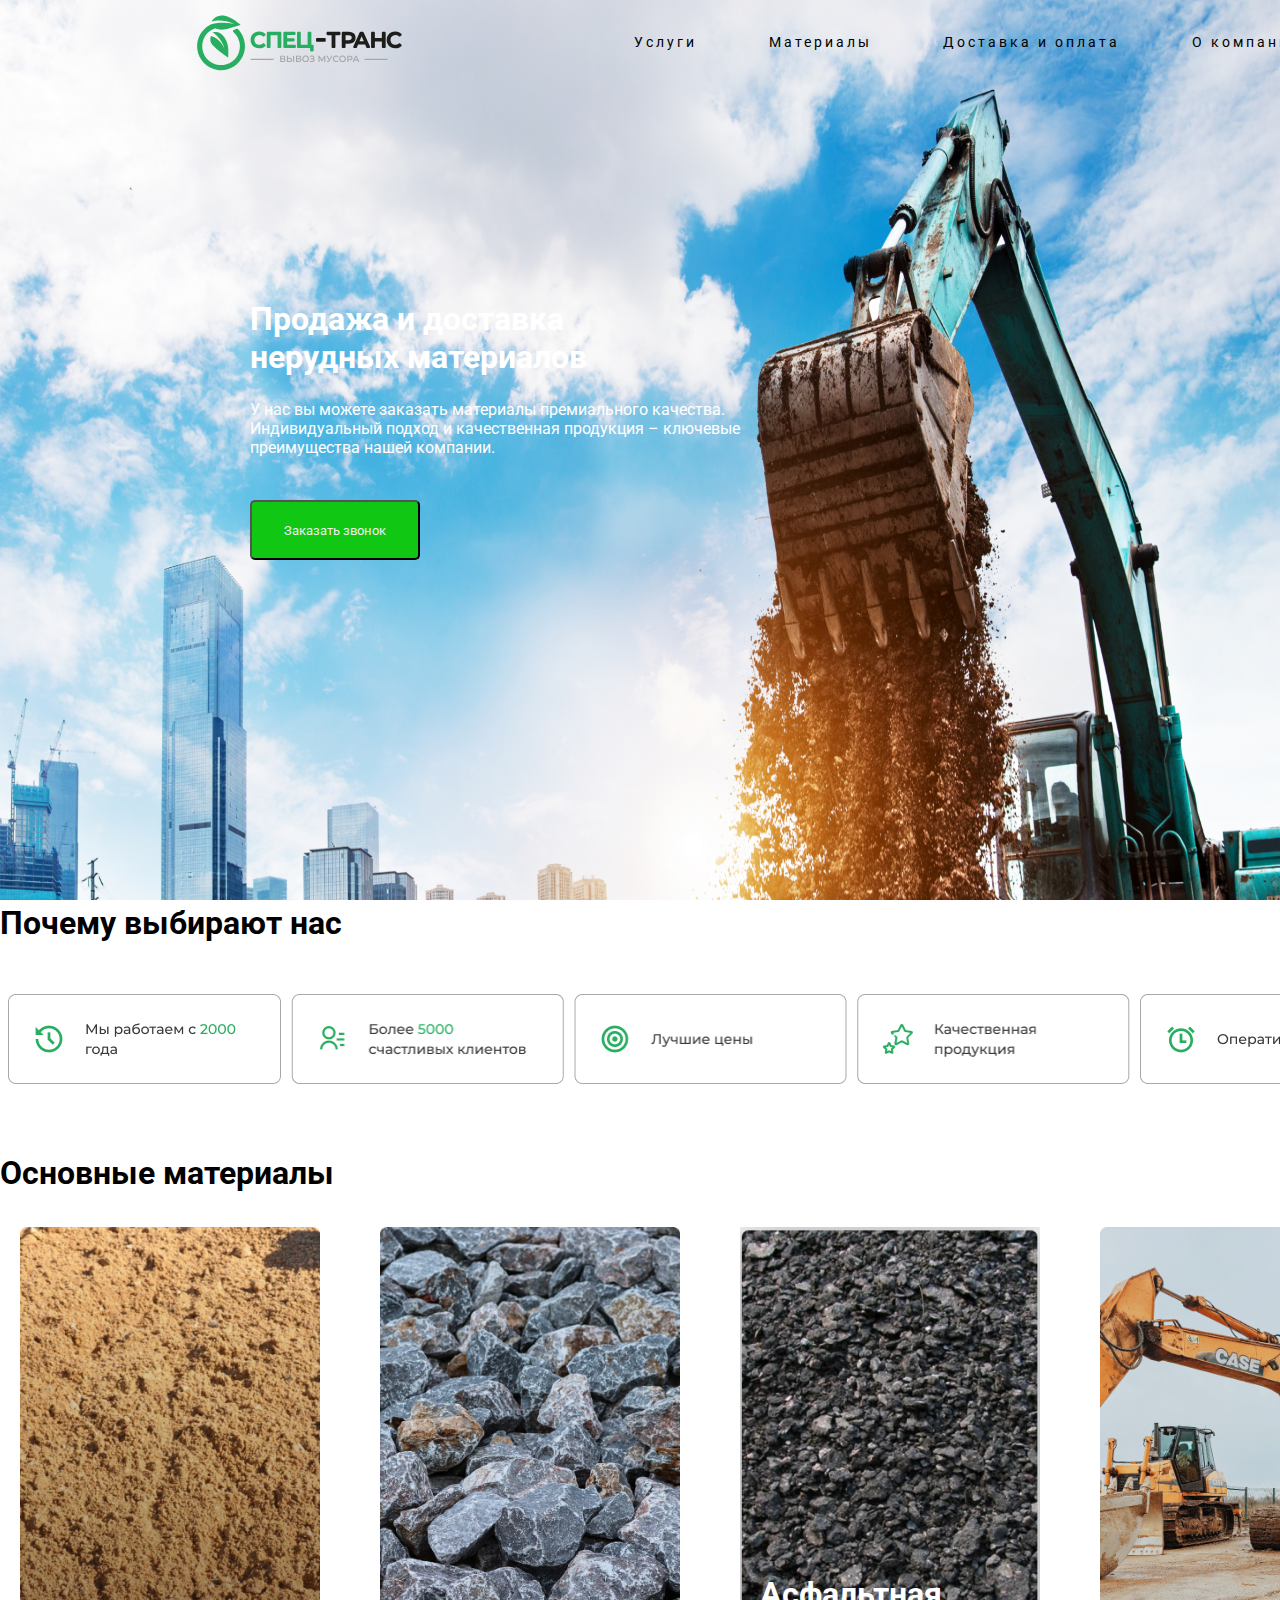
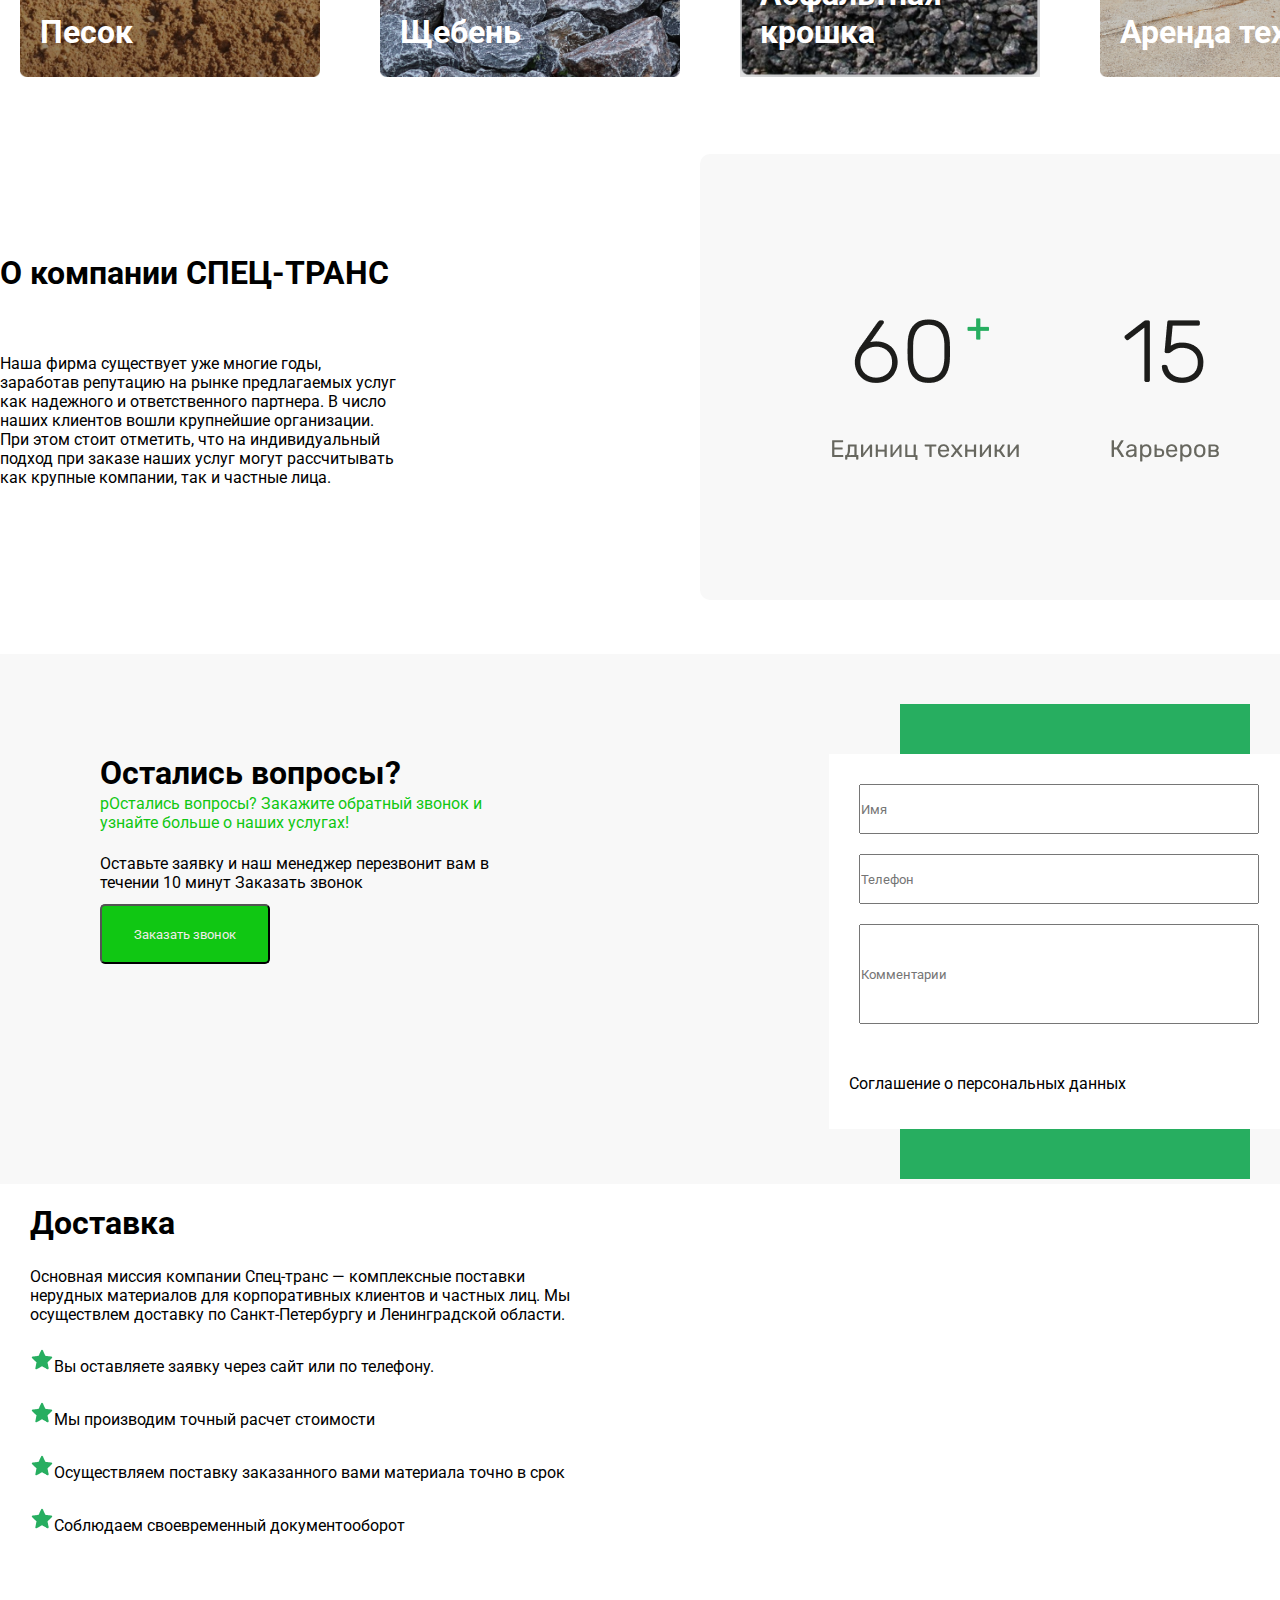
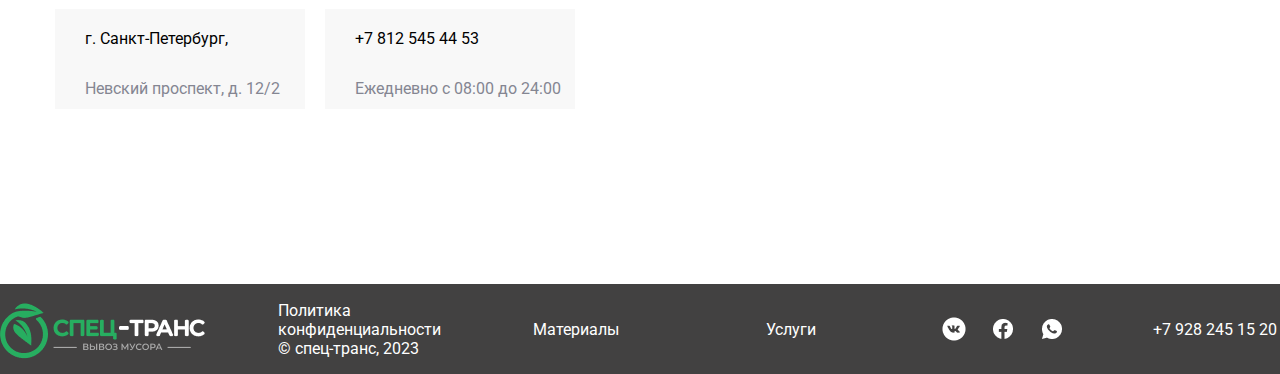
<file: index.html>
<!DOCTYPE html>
<html lang="en">

<head>
    <meta charset="UTF-8">
    <meta name="viewport" content="width=device-width, initial-scale=1.0">
    <link rel="stylesheet" href="./main.css">
    <title>Спец-транс</title>
</head>

<body>
    <nav>
        <!-- <div class="logo">
            <h4>uzbekiston</h4>
        </div> -->
        <img src="./photo/f_41164214e543b92c (1) 1.svg" alt="">
        <ul class="nav-links">
            <li><a href="./img/index.html">Услуги</a></li>
            <li><a href="/img2/index.html">Материалы</a></li>
            <li><a href="#">Доставка и оплата</a></li>
            <li><a href="#">О компании</a></li>
            <li><a href="#">Контакты</a></li>
        </ul>
        <div class="burger">
            <div class="line-1"></div>
            <div class="line-2"></div>
            <div class="line-3"></div>
        </div>
    </nav>
    <script src="./app.js"></script>

    <img class="img12" src="./Rectangle 5 (1).png" alt="">

    <div class="photo">
        <h1>Продажа и доставка нерудных материалов</h1>
        <p>У нас вы можете заказать материалы премиального качества.
            Индивидуальный подход и качественная продукция – ключевые преимущества
            нашей компании.</p>
        <button class="sign">Заказать звонок</button>
        <!-- <div class="logo">
                <img src="./photo/f_41164214e543b92c (1) 1.svg" alt="">
                <a href="./img/index.html">Услуги</a>
                <a href="./img2/index.html">Материалы</a>
                <span>Доставка и оплата</span>
                <span>О компании</span>
                <span>Контакты</span>
            </div> -->

    </div>
    <div class="conteyner">
        <div class="contene">

            <div class="hac">
                <h1>Почему выбирают нас</h1>
                <div class="im">
                    <img src="./img2/Group 416.png" alt="">
                    <img src="./img2/Group 1321314126.png" alt="">
                    <img src="./img2/Group 1321314127.png" alt="">
                    <img src="./img2/Group 1321314128.png" alt="">
                    <img src="./img2/Group 1321314129.png" alt="">
                </div>

            </div>

            

 
            <div class="mat">
                <div class="hhh"><h1>Основные материалы</h1></div>
                <div class="dor">
                    <img src="./img1/Rectangle 10.png" alt="">
                    <h1>Песок</h1>
                </div>
                <div class="dor">
                    <img src="./Rectangle 11.png" alt="">
                    <h1>Щебень</h1>
                </div>
                <div class="dor">
                    <img class="img11" src="./img1/Rectangle 12.png" alt="">
                    <h1>Асфальтная
                        крошка</h1>
                </div>
                <div class="dor">
                    <img src="./img1/Rectangle 13.png" alt="">
                    <h1>Аренда
                        техники</h1>
                </div>
            </div>

            <div class="kom">
                <h1>О компании СПЕЦ-ТРАНС</h1>
                <p>Наша фирма существует уже многие годы, заработав репутацию на рынке предлагаемых услуг как надежного и ответственного партнера. В число наших клиентов вошли крупнейшие организации. При этом стоит отметить, что на индивидуальный подход при заказе наших услуг могут рассчитывать как крупные компании, так и частные лица.</p>
                <div class="wall">
                    <img src="./photo/Frame 96.png" alt="">
                    <img src="./photo/Frame 17.png" alt="">
                </div>
            </div>


            <div class="bop">
                <h1>Остались вопросы?</h1>
                <p class="p">pОстались вопросы?
                    Закажите обратный звонок и узнайте больше о наших услугах!</p>

                <p> Оставьте заявку и наш менеджер перезвонит вам в течении 10 минут
                    Заказать звонок</p>
                    <button class="sign">Заказать звонок</button>

                    <img class="green" src="./photo/Rectangle 130.png" alt="">
                    <div class="inputbox">
                     <input placeholder="Имя" name="Имя" id="neme">
                     <input placeholder="Телефон" type="tel" id="tele">
                     <input placeholder="Комментарии" type="Комментарии" id="koment">
                     <p>Соглашение о персональных данных</p>
                    </div>
            </div>


            <div class="das">
                <div class="css">
                    <h1>Доставка </h1>
                    <p>Основная миссия компании Спец-транс — комплексные поставки нерудных материалов для корпоративных
                        клиентов и частных лиц. Мы осуществлем доставку по Санкт-Петербургу и Ленинградской области.
                    </p>
                    <p><img src="./Frame.png" alt="">Вы оставляете заявку через сайт или по телефону.</p>
                    <p><img src="./Frame.png" alt="">Мы производим точный расчет стоимости</p>
                    <p><img src="./Frame.png" alt="">Осуществляем поставку заказанного вами материала точно в срок</p>
                    <p><img src="./Frame.png" alt="">Соблюдаем своевременный документооборот</p>
                    <div class="sd">
                        <div class="as">
                            <p>г. Санкт-Петербург,</p>
                            <p class="qw">Невский проспект, д. 12/2</p>
                        </div>
                        <div class="as">
                            <p>+7 812 545 44 53</p>
                            <p class="qw">Ежедневно с 08:00 до 24:00</p>
                        </div>
                    </div>
                </div>
                <div class="karta">
                    <iframe
                        src="https://www.google.com/maps/embed?pb=!1m14!1m12!1m3!1d6101.566640276402!2d67.57378648156191!3d37.83428365662068!2m3!1f0!2f0!3f0!3m2!1i1024!2i768!4f13.1!5e0!3m2!1sru!2s!4v1689682658206!5m2!1sru!2s"
                        width="600" height="450" style="border:0;" allowfullscreen="" loading="lazy"
                        referrerpolicy="no-referrer-when-downgrade"></iframe>
                </div> 


            </div>

        </div>

         <div class="nashe">
            <div class="hh">
                <img src="./img/f_41164214e543b92c (1) 1.png" alt="">
               <p class="p1">Политика конфиденциальности © спец-транс, 2023</p>
                <p class="p2">Материалы</p>
                 <p class="p3">Услуги</p>
                <img class="img21" src="./img/Group 426.png" alt="">
                <p class="tel">+7 928 245 15 20</p>
            </div>
        </div>  

    </div>





</body>

</html>
</file>
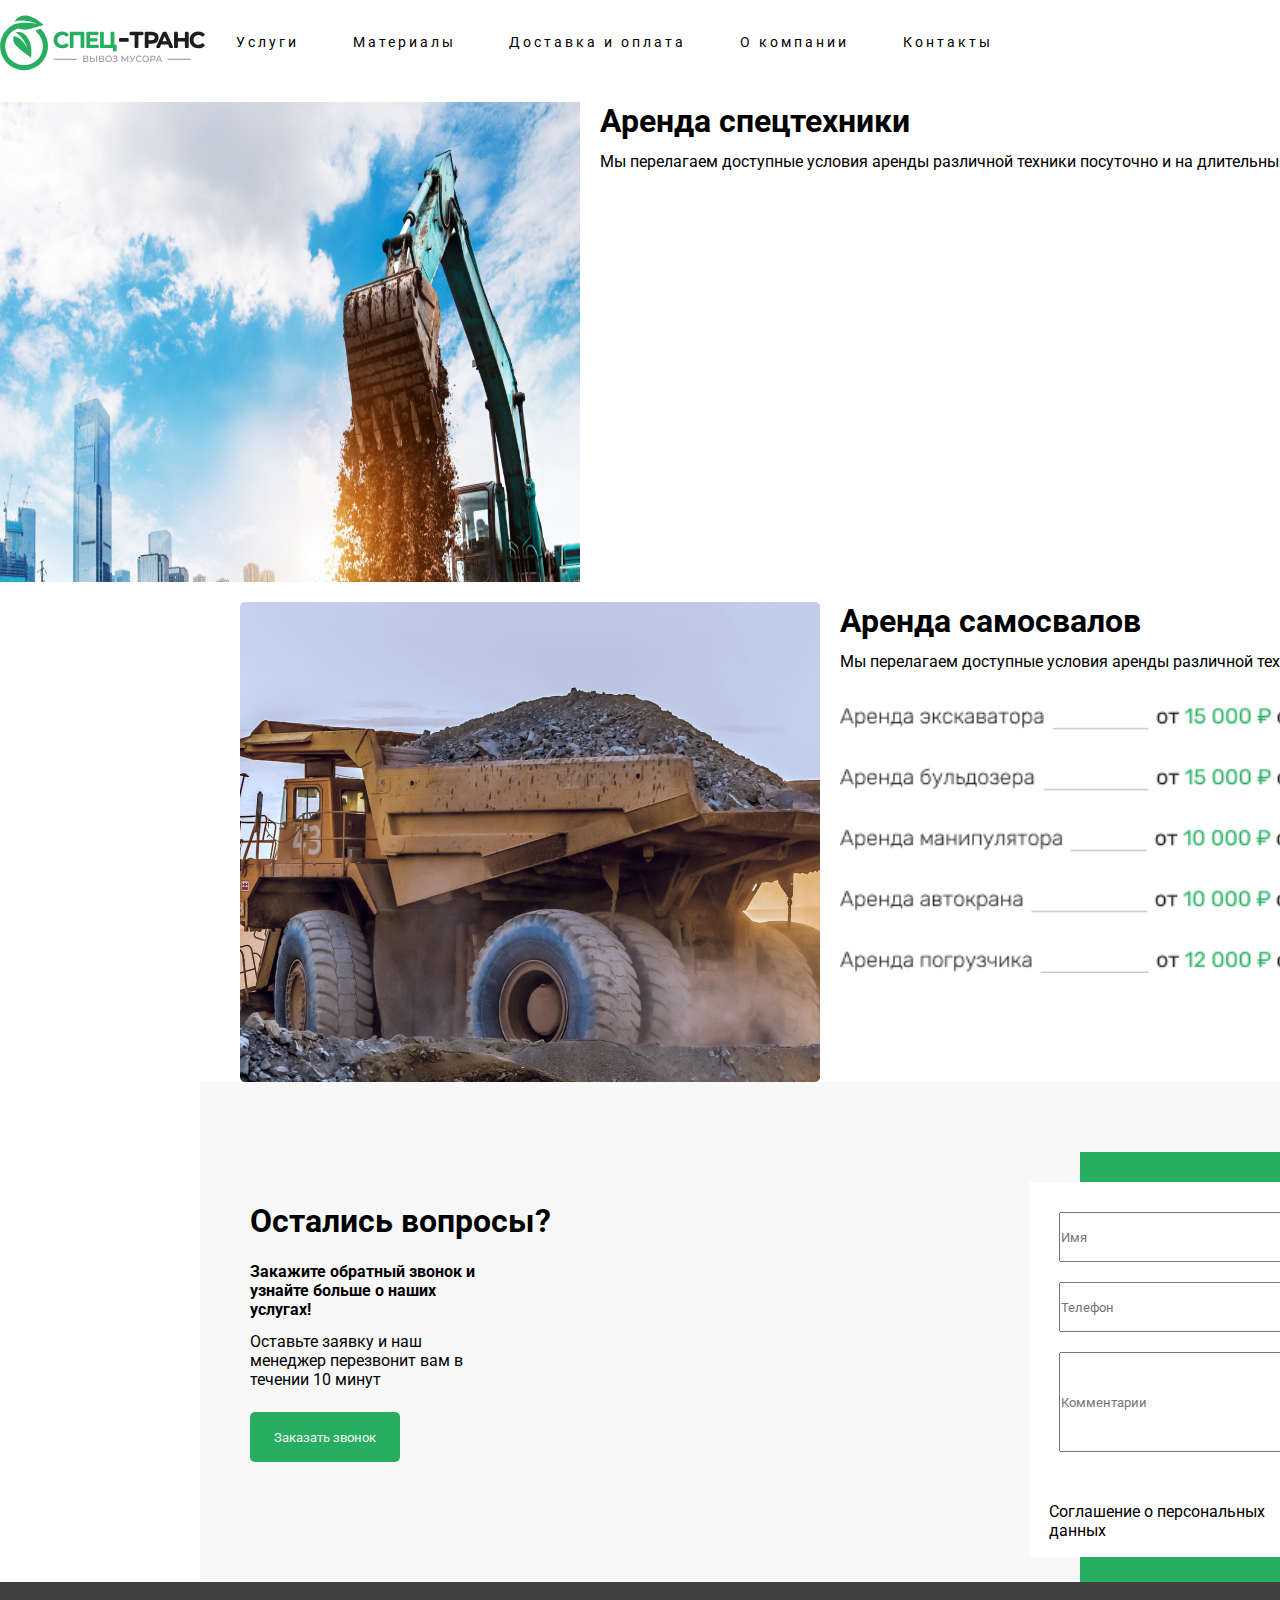
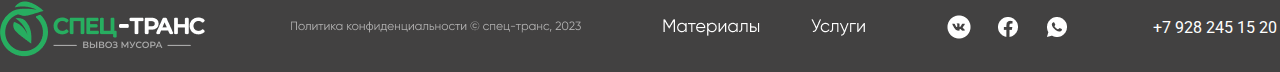
<file: img/index.html>
<!DOCTYPE html>
<html lang="en">

<head>
    <meta charset="UTF-8">
    <meta name="viewport" content="width=device-width, initial-scale=1.0">
    <link rel="stylesheet" href="./main.css">
    <title>Услуги</title>
</head>

<body>


    <header>
        <div class="contayner">
            <nav>
                <img src="../photo/f_41164214e543b92c (1) 1.svg" alt="">
                <ul class="nav-links">
                    <li><a href="./img/index.html">Услуги</a></li>
                    <li><a href="/img2/index.html">Материалы</a></li>
                    <li><a href="#">Доставка и оплата</a></li>
                    <li><a href="#">О компании</a></li>
                    <li><a href="#">Контакты</a></li>
                </ul>
                <div class="burger">
                    <div class="line-1"></div>
                    <div class="line-2"></div>
                    <div class="line-3"></div>
                </div>
            </nav>
            <script src="./app.js"></script>
            <!-- <div class="logo">
                <img src="../photo/f_41164214e543b92c (1) 1.svg" alt="">
                <span>Услуги</span>
                <span> Материалы</span>
                <span>Доставка и оплата</span>
                <span>О компании</span>
                <span>Контакты</span>
            </div> -->


            <div class="pest">
                <img class="img1" src="../Rectangle 5 (1).png" alt="">
                <h1>Аренда спецтехники</h1>
                <p>Мы перелагаем доступные условия аренды различной техники посуточно и на длительный срок. </p>
                <img class="img2" src="../Group 1321314197.png" alt="">
            </div>
        </div>
        </div>
        <div class="pest_one">
            <img class="img6" src="../img3/Rectangle 705.png" alt="">
            <h1>Аренда самосвалов</h1>
            <p>Мы перелагаем доступные условия аренды различной техники посуточно и на длительный срок. </p>
            <img class="img2" src="../Group 1321314197.png" alt="">
        </div>
        <div class="bop">
            <h1>Остались вопросы?</h1>
            <h4>Закажите обратный звонок и узнайте больше о наших услугах!</h4>

            <p>Оставьте заявку и наш менеджер перезвонит вам в течении 10 минут</p>
            <button>Заказать звонок</button>
            <img class="green" src="../photo/Rectangle 130.png" alt="">
            <div class="inputbox">
                <input placeholder="Имя" name="Имя" id="neme">
                <input placeholder="Телефон" type="tel" id="tele">
                <input placeholder="Комментарии" type="Комментарии" id="koment">
                <p class="jek">Соглашение о персональных данных</p>
            </div>
        </div>

        </div>
        <div class="nashe">
            <div class="hh">
                <img src="../img/f_41164214e543b92c (1) 1.png" alt="">
                <img src="../img/Политика конфиденциальности © спец-транс, 2023.png" alt="">
                <img src="../img/Group 1321314148.png" alt="">
                <img src="../img/Group 426.png" alt="">
                <span>+7 928 245 15 20</span>
            </div>
        </div>
        </div>
    </header>

</body>

</html>
</file>
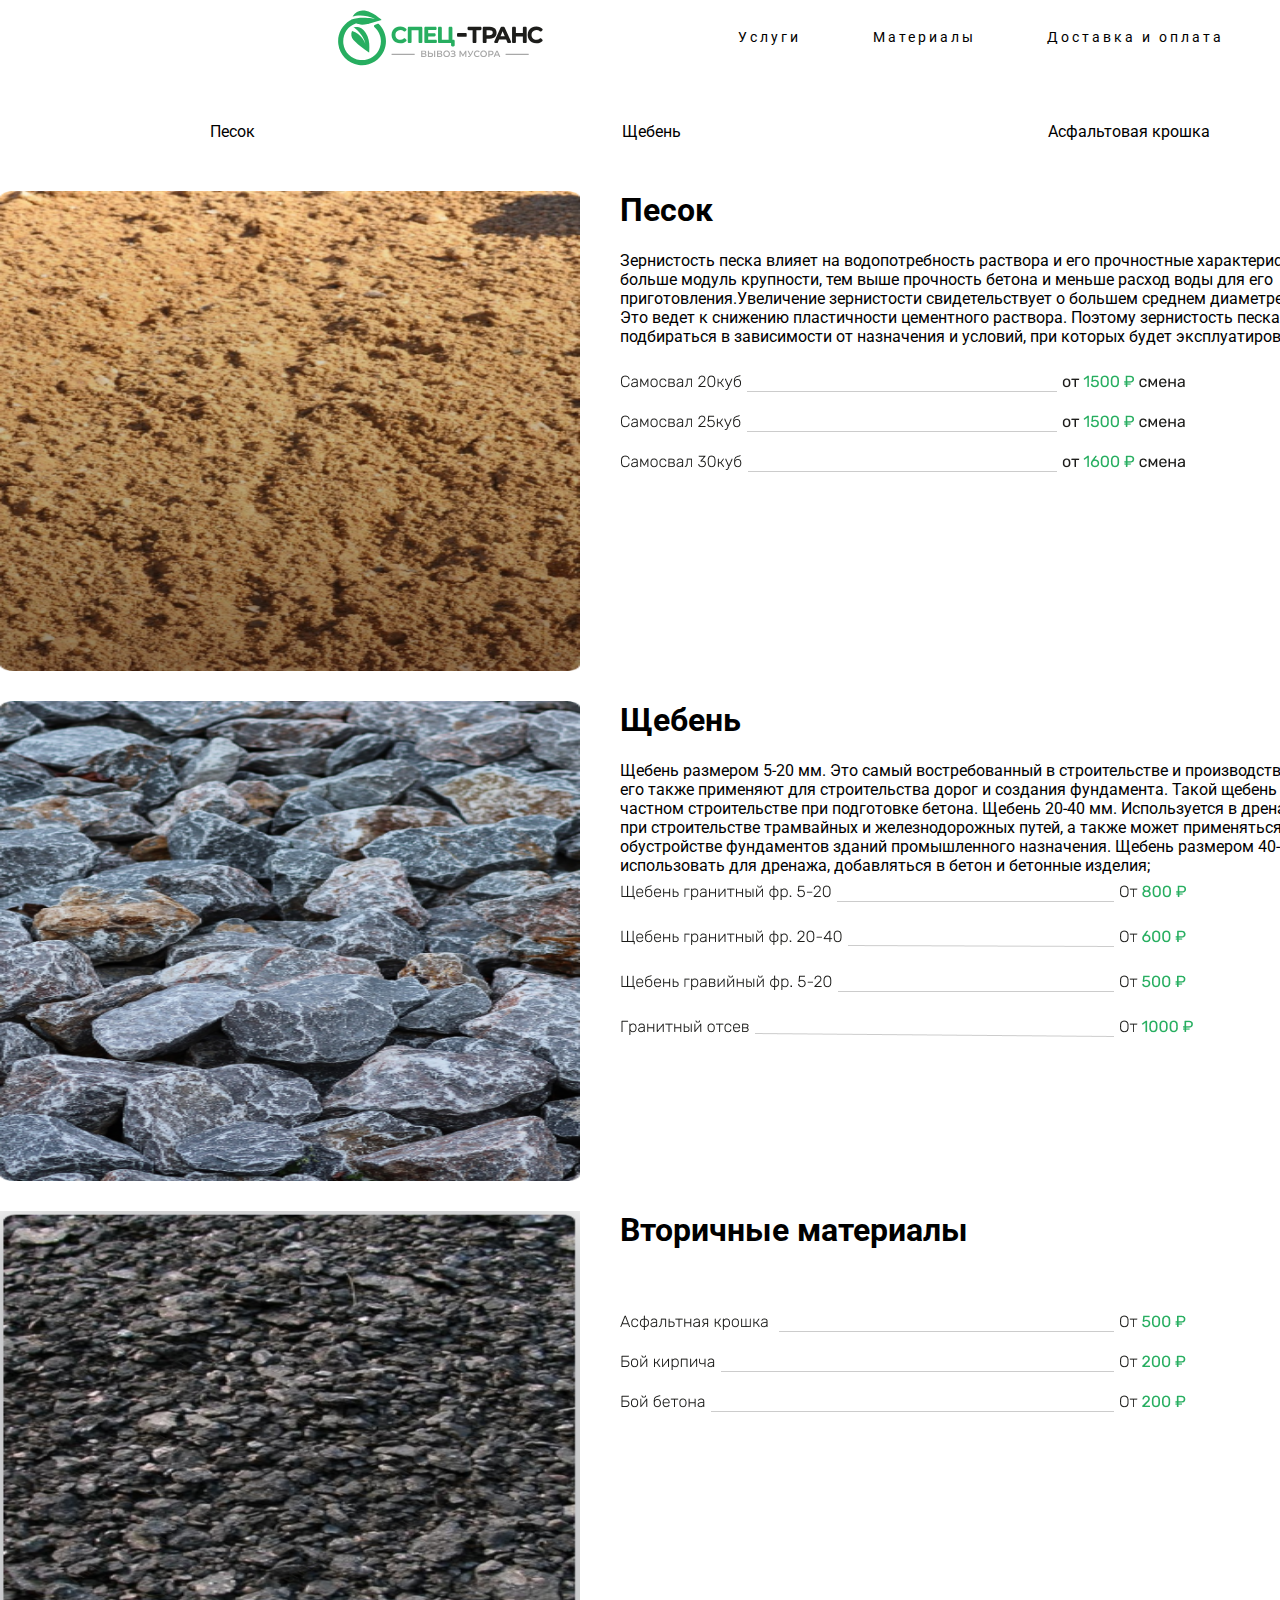
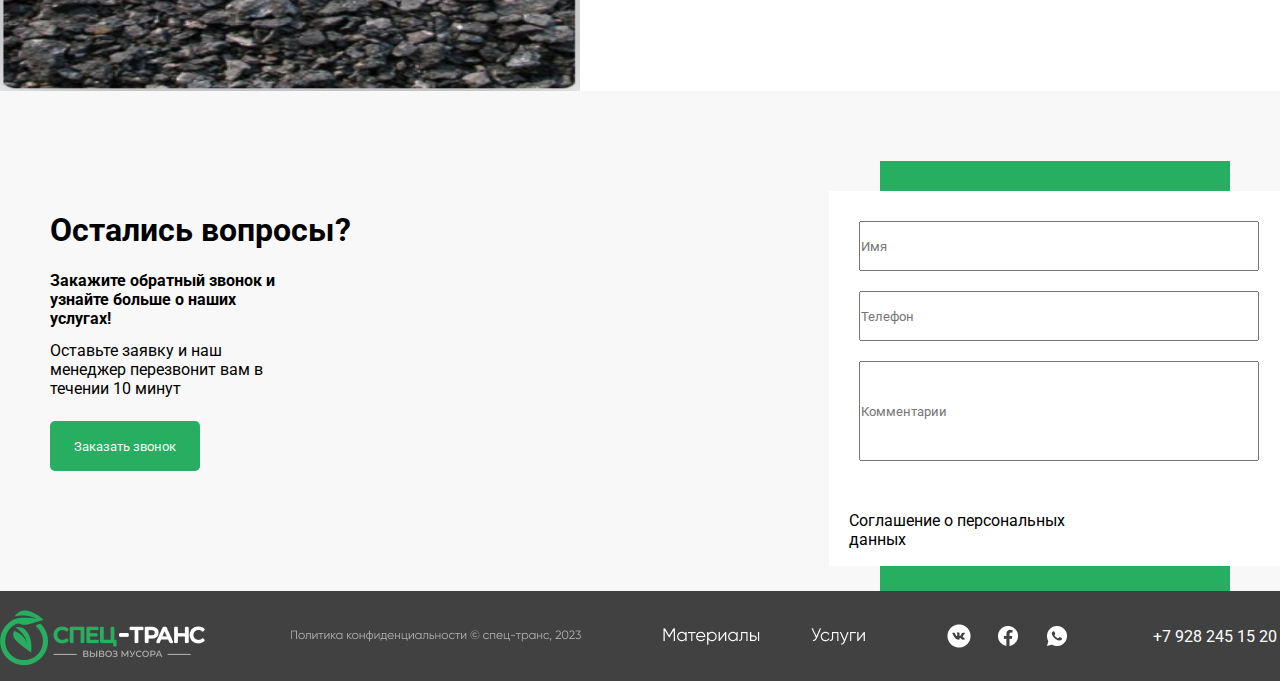
<file: img2/index.html>
<!DOCTYPE html>
<html lang="en">

<head>
    <meta charset="UTF-8">
    <meta name="viewport" content="width=device-width, initial-scale=1.0">
    <link rel="stylesheet" href="./main.css">
    <title>Материалы</title>
</head>

<body>



    <nav>
        <img src="../photo/f_41164214e543b92c (1) 1.svg" alt="">
        <ul class="nav-links">
            <li><a href="./img/index.html">Услуги</a></li>
            <li><a href="/img2/index.html">Материалы</a></li>
            <li><a href="#">Доставка и оплата</a></li>
            <li><a href="#">О компании</a></li>
            <li><a href="#">Контакты</a></li>
        </ul>
        <div class="burger">
            <div class="line-1"></div>
            <div class="line-2"></div>
            <div class="line-3"></div>
        </div>
    </nav>
    <script src="./app.js"></script>
    <!-- <div class="logo">  
                <img src="../photo/f_41164214e543b92c (1) 1.svg" alt="">
                <span>Услуги</span>
                <span> Материалы</span>
                <span>Доставка и оплата</span>
                <span>О компании</span>
                <span>Контакты</span>
            </div> -->
    <header>
        <div class="contayner">
            <div class="menu">
                <div class="rr">
                    <span>Песок</span>
                    <span>Щебень</span>
                    <span>Асфальтовая крошка</span>
                </div>
            </div>
            <div class="tt">
                <div class="pest">
                    <img class="img1" src="../img1/Rectangle 10.png" alt="">
                    <h1>Песок</h1>
                    <p>Зернистость песка влияет на водопотребность раствора и его прочностные характеристики – чем
                        больше
                        модуль крупности, тем выше прочность бетона и меньше расход воды для его
                        приготовления.Увеличение
                        зернистости свидетельствует о большем среднем диаметре частиц песка. Это ведет к снижению
                        пластичности цементного раствора. Поэтому зернистость песка должна подбираться в зависимости от
                        назначения и условий, при которых будет эксплуатироваться бетон.</p>
                     <img class="img2" src="../img3/Frame 71.png" alt=""> 
                </div>
                <div class="pest_one">
                    <img class="img1" src="../Rectangle 11.png" alt="">
                    <h1>Щебень</h1>
                    <p>Щебень размером 5-20 мм. Это самый востребованный в строительстве и производстве ЖБИ материал,
                        его также применяют для строительства дорог и создания фундамента. Такой щебень незаменим и в
                        частном строительстве при подготовке бетона. Щебень 20-40 мм. Используется в дренажных работах,
                        при строительстве трамвайных и железнодорожных путей, а также может применяться при обустройстве
                        фундаментов зданий промышленного назначения. Щебень размером 40-70 мм может использовать для
                        дренажа, добавляться в бетон и бетонные изделия;</p>
                     <img class="img2" src="../img3/Group 1321314194.png" alt="">

                </div>
                <div class="pest_there">
                    <img class="img1" src="../img1/Rectangle 12.png" alt="">
                    <h1>Вторичные материалы</h1>
                    <img class="img3" src="../img3/Frame 73.png" alt="">
                </div>
            </div>
            <div class="bop">
                <h1>Остались вопросы?</h1>
                <h4>Закажите обратный звонок и узнайте больше о наших услугах!</h4>

                <p>Оставьте заявку и наш менеджер перезвонит вам в течении 10 минут</p>
                <button>Заказать звонок</button>
                <img class="green" src="../photo/Rectangle 130.png" alt="">
                <div class="inputbox">
                 <input placeholder="Имя" name="Имя" id="neme">
                 <input placeholder="Телефон" type="tel" id="tele">
                 <input placeholder="Комментарии" type="Комментарии" id="koment">
                 <p class="jek">Соглашение о персональных данных</p>
                </div>
            </div>

        </div>
        <div class="nashe">
            <div class="hh">
                <img class="wed" src="../img/f_41164214e543b92c (1) 1.png" alt="">
                <img src="../img/Политика конфиденциальности © спец-транс, 2023.png" alt="">
                <img src="../img/Group 1321314148.png" alt="">
                <img src="../img/Group 426.png" alt="">
                <span>+7 928 245 15 20</span>
            </div>
        </div>
    </header>

</body>

</html>
</file>
<file: main.css>
@import url('https://fonts.googleapis.com/css2?family=Roboto&display=swap');

*{
    margin: 0;
    padding: 0;
    box-sizing: border-box;
    font-family: 'Roboto', sans-serif;
}

body{
    width: 100%;
    height: 100vh;
}

/* a{
    text-decoration: none;
    color: #000;
}
a:hover{
    color: #27AE60; 
} */
nav{
    position: absolute;
    left: 100px;
    width: 1495px; 
    display: flex;
    justify-content: space-around;
    align-items: center;
    height: auto;
    min-height: 8vh;
     /* background-color: #1d1d2c; */ 
}
nav .nav-links{
    width: 900px;
}

.logo{
    color: #fff;
    letter-spacing: 4px;
    font-size: 20px;
}
.nav-links{
    display: flex;
    justify-content: space-around;
    width: 20%;
}
.nav-links li{
    list-style: none;
}
.nav-links li a{
    color: #000;
    text-decoration: none;
    letter-spacing: 3px;
    font-size: 14px;
}
.burger{
    display: none;
    cursor: pointer;
}

.burger div{
    height: 3px;
    width: 25px;
    background-color: #000; 
    margin: 5px;
}


.toggle .line-1{
    transform: rotate(-45deg) translate(-5px, 6px);
}
.toggle .line-2{
   opacity: 0;
}
.toggle .line-3{
    transform: rotate(45deg) translate(-5px, -6px);
}


.sign{
    color: rgb(243, 236, 236);
    width: 170px;
    height: 60px;
    background: #10c713;
    border-radius: 5px;
    cursor: pointer;
    position: absolute;
    top: 500px;
    left: 250px;
}

.conteyner{
    width: 100%;
    height: auto;
    margin:  auto;
    position: relative;
}
.img12{
    width: 100%;
    height: 100vh;
}

.contene{
    width: 1420px;
    height: auto;
    margin: auto;
}



/* .logo{
    width: 1000px;
    height: 60px;
    position: absolute;
    top: 50px;
    left: 250px;
    display: flex;
    justify-content: space-between;
    align-items: center;
    gap: 50px;
    cursor: pointer;
}
span:hover{
    color: #27AE60;
} */
.photo h1{
    width: 400px;
    color: #fff;
    position: absolute;
    top: 300px;
    left: 250px;
}
.photo p{
    color: #fff;
    width: 500px;
    position: absolute;
    top: 400px;
    left: 250px;
}

.img1{
    width: 500px;
    height: 350px;
    position: absolute;
    top: 250px;
    left: 500px;
}
.img2{
    width: 100%;
    height: 800px;
}

.hac{
    width: 1420px;
    height: 250px;
    position: relative;
}

.hac img{
    width: 273px;
    height: 90px;
}

.im{
    width: 1420px;
    height: 150px; 
    display: flex;
    justify-content: center;
    align-items: center;
    position: absolute;
    top: 60px;
    gap: 10px;
}
.mat .hhh{
    position: absolute;
    top: 0;
    left: 0;
    width: 400px;
}


.mat{
    height: 1420px;
    height: 600px;
    position: relative;
    display: grid;
    grid-template-columns: repeat(4,1fr);
    gap: 60px;
    display: flex;
    justify-content: center;
    align-items: center;
}

.mat img{
    width: 300px;
    height: 450px;
}



.dor {
    position: relative;
}

.dor h1{
    position: absolute;
    left: 20px;
    bottom: 30px;
    color: #fff;
}


.kom{
    width: 1420px;
    height: 500px;
    position: relative;
}
.kom h1{
    position: absolute;
    top: 100px;
}
.kom p{
    position: absolute;
    top: 200px;
    width: 400px;
}

/* .img10{
    width: 600px;
    height: 350px;
    position: absolute;
    left: 20px;
} */

.wall{
  width: 700px;
  height: 446px;
  background: rgba(248, 248, 248, 1); 
  border-radius: 10px;
  display: flex;
  justify-content: center;
  align-items: center;
  position: absolute;
  top: 0;
  left: 700px;
}

.bop{
    width: 1415px;
    height: 530px;
    background:  #F8F8F8;
    position: relative;
}
.bop h1{
    position: absolute;
    top: 100px;
    left: 100px;
}
.bop .p{
    color: #10c713;
    width: 400px;
    position: absolute;
    top: 140px;
    left: 100px;
}
.bop p{
    width: 400px;
    position: absolute;
    top: 200px;
    left: 100px;
}
.bop .sign{
    color: rgb(243, 236, 236);
    width: 170px;
    height: 60px;
    background: #10c713;
    border-radius: 5px;
    cursor: pointer;
    position: absolute;
    top: 250px;
    left: 100px;
}

.inputbox{
    width: 486px;
    height: 375px;
    background-color: #fff;
    padding: 20px;
    position: absolute;
    top: 100px;
    right: 100px;
}
.bop .inputBox{
    position: relative;
}
.bop .inputBox input{
    width: 100%;
    padding: 10px 0;
    font-size: 16px;
    color: #fff;
    margin-bottom: 30px;
    border: none;
    border-bottom: 1px solid #fff;
    outline: none;
    background: transparent;
}
.inputbox p{
    position: absolute;
    top: 320px;
    left: 20px;
}

#neme{
    margin: 10px;
    width: 400px;
    height: 50px;
}
#tele{
    margin: 10px;
    width: 400px;
    height: 50px; 
}
#koment{
    margin: 10px;
    width: 400px;
    height: 100px;
}

.green{
    width: 350px;
    height: 475px;
    position: absolute;
    left: 900px;
    top: 50px;  
}



.nashe{
    width: 100%;
    height: 90px;
    background: #424141;
    display: flex;
    justify-content: space-evenly;
    align-items: center;
}

.hh{
    width: 1420px;
    height: auto;
    display: flex;
    justify-content: space-between;
    align-items: center;
}

.nashe p{
    color: #fff;
    width: 130px;
    height: 40px;
    display: flex;
    justify-content: center;
    align-items: center;
}

.nashe .tel:hover{
    border: 1px solid #fff;
    cursor: pointer;
}
.nashe img{
    cursor: pointer;
}



.das{
    width: 1420px;
    height: 700px;
    position: relative;
}
.css{
    width: 570px;
    height: 600px;
    padding: 20px;
    position: absolute;
    display: grid;
    gap: 20px;
    left: 10px;

}
.css p{
    width: 570px;
}
.sd{
    width: 570px;
    height: 200px;
    display: grid;
    grid-template-columns: repeat(2,1fr);
    gap: 20px;
    display: flex;
    justify-content: center;
    align-items: center;
    position: relative;
}
.as{
    width: 250px;
    height: 100px;
    background-color: rgba(248, 248, 248, 1);
    display: grid;
    grid-template-columns: repeat(1,1fr);
    position: relative;
}
.as p{
    margin-top: 20px;
    margin-left: 30px;
    
}

.as .qw{
    color: rgba(132, 134, 146, 1);
}


.karta iframe{
    width: 600px;
    height: 600px;
    position: absolute;
    left: 800px;
}

/*--------------------------------------------------------------------- File Name: main.css ---------------------------------------------------------------------*/


 @media screen and (max-width:1100px){
    body{
        overflow-x: hidden;
    }
    .conteyner{
        width: 1000px;
        height: auto;
        /* overflow: hidden; */
    }
    nav{
        width: 1000px;
        position: absolute;
        left: 30px;
    }

    .img12{
        width: 1100px;
    }
    .photo .img1{
        position: absolute;
        left: -100px;
        top: 90px;
    }
    .photo h1{
        position: absolute;
        left: 30px;
    }
    .photo p{
        position: absolute;
        left: 30px;
    }
    .sign{
        width: 200px;
        position: absolute;
        top: 500px;
        left: 30px;
    }
    .nashe{
        width: 1000px;
    }
    .im{
        width: 1000px;
        height: auto;
    }
    .im img{
        width: 190px;
        height: auto;
    }

    .mat{
        width: 1000px;
        height: auto;
    }
    .dor{
        width: 190px;
        height: auto;
    }
    .dor img{
        width: 200px;
        height: auto;
    }
    .mat .hhh{
        position: absolute;
        top: -50px;
    }

    .kom{
        width: 1000px;
    }
    .wall{
        width: 500px;
        position: absolute;
        left: 500px;
    }
    .bop{
        width: 1000px;
    }
    .bop h1{
        left: 5px;
    }
    .bop .p{
        position: absolute;
        left: 5px;
    }
    .bop p{
        position: absolute;
        left: 5px;
    }
    .bop .sign{
        position: absolute;
        left: 0;  
    }
    .green{
        display: none;
    }


    .inputbox{
        position: absolute;
        right: 0;
    }

    .das{
        width: 1000px;
        position: relative;
    }

    .das .css{
        width: 500px;
        height: auto;
    }
    .css h1{
        left: 30px;
    }
    .css p{
        width: 500px;
        height: auto;
    }

    .sd{
        width: 500px;
        height: auto;
    }

     .karta{
        width: 200px;
        height: auto;
        position: absolute;
        left: -250px;
    }

    .karta iframe{
        width: 440px;
    }

    .nashe{
        margin-left: -50px;
        width: 1100px;

    }

    .hh{
        width: 1050px;
    }







}





@media screen and (max-width:992px){

    body{
        overflow-x: hidden;
    }
    nav{
        width: 650px;
    }
    nav img{
        width: 100px;
    }

    .nav-links li a{
        color: #000;
        font-size: 10px;
    }
    .img12{
        width: 700px;
        height: auto;
    }
    .photo p{
        position: absolute;
        top: 185px;
        left: 30px;
        width: 300px;
    }
    .photo h1{
        width: 360px;
        position: absolute;
        top: 100px;
        left: 20px;
    }

    .photo button{
        position: absolute;
        top: 300px;
        left: 20px;
        width: 200px;
        height: 60px;
    }

    .hac{
        width: 700px;
    }
    .im{
        width: 600px;
        display: grid;
        grid-template-columns: repeat(2,1fr);
        position: absolute;
        left: 50px;
    }
    .im img{
        width: 300px;   
    }

    .mat{
        width: 600px;
        margin-top: 180px;
        display: grid;
        grid-template-columns: repeat(2,1fr);
        gap: 20px;
    }
    .mat .dor{
        width: 300px;
    }
    .dor img{
         width: 300px;
         margin-left: 20px;
    }
    .hhh{
        position: absolute;
        left: 50px;
    }

    .kom{
        width: 600px;
    }
    .kom h1{
       position: absolute;
       top: 100px;
       left: 60px;
    }
    .kom p{
        margin-left: 60px;
    }
    .wall{
        width: 600px;
        position: absolute;
        top: 340px;
        left: 40px;
    }
    .bop{
        width: 700px;
        height: 700px;
        margin-top: 290px;
    }

    .bop h1{
        position: absolute;
        left: 50px;
    }
    .bop .p{
        position: absolute;
        left: 50px;
    }
    .bop p{
        position: absolute;
        left: 50px;
    }

    .bop .sign{
        position: absolute;left: 50px;
    }

    .inputbox{
        position: absolute;
        top: 330px;
        left: 50px;
    }

    .das{
        width: 700px;
        height: 1000px;
    }

    .karta iframe{
        width: 600px;
        height: 500px;
        position: absolute;
        top: 500px;
        left: 280px;
    }

    .nashe{
        width: 700px;
    }

    .hh{
        width: 650px;
    }
    .hh p{
        font-size: 10px;
    }
    .hh img{
        width: 100px;
    }





}  











@media screen and (max-width:478px){

    body{
        overflow-x: hidden;
    }
    nav{
        width: 500px;
        position: absolute;
        left: 30px;
    }

    nav img{
        width: 200px;
    }
    .nav-links{
        width: 50px;
        height: 402px;
        position: absolute;
        right: -100px;
        top: 15vh;
        background-color: #fff;
        display: flex;
        flex-direction: column;
        align-items: center;
        transform: translateX(100%);
        transition: transform 0.5s ease-in;
        z-index: 10;
    }


    .nav-links li{
        font-size: 0px;
         /* opacity: 0; */ 
    }
    .nav-links li a{
        color: #000;
        font-size: 20px;
    }
    .burger{
        margin-top: 20px;
        margin-right: 150px;
        width: 50px;
        height: 50px;
        display: block;
    }
    /* javaScript styles */
    .nav-active{
    transform: translate(0);
    }






    .conteyner{
        width: 500px;
        transition: 0,5s ease-in;
    }
     .img12{

        width: 400px;;
        height: 500px;
    }


    .photo p{
        position: absolute;
        top: 285px;
        left: 30px;
        width: 300px;
    }
    .photo h1{
        width: 360px;
        position: absolute;
        top: 200px;
        left: 20px;
    }

    .photo button{
        position: absolute;
        top: 400px;
        left: 20px;
        width: 300px;
        height: 80px;
    }
    .sign{
        width: 300px;
        height: 80px;
        font-size: 30px;
    }

    .contene{
        width: 380px;

    }
    .contene .im{
        display: grid;
        grid-template-columns: repeat(1,1fr);
    }

    .hac:nth-child(1){
        margin-top: 0;
    }


     .im:nth-of-type(1){
        margin-top: 0;
    } 
    .im img{
        margin-left: -75px;
        width: 300px;
        height: auto;
    }
    .hac h1{
        margin-left: -40px;
        font-size: 30px;
    }

    .mat .hhh {
        position: absolute;
        left: -30px;
        top: -120px;
        width: 180px;
        font-size: 20px;
    }

    .mat:nth-of-type(2){
        position: absolute;
        top: 600px;
    }
    .mat{
        width: 100%;
        height: 100vh;
    }

    .mat {
        display: grid;
        grid-template-columns: repeat(1,1fr);
    }
    .dor img{
        width: 300px;
        height: auto;
        margin-left: -35px;
    }
    .dor h1{
        margin-left: -35px;
        width: 200px;
        font-size: 40px;
    } 
    /* .mat h1{
        margin-left: 900px;
        font-size: 90px;
    } */



    .kom:nth-of-type(3){
        position: absolute;
        top: 2610px;

    }
    /* .wall:nth-of-type(1){
        margin-top: 500px;
        margin-left: -600px;
    } */
    .kom{
        width: 100%;
        height: auto;
        position: relative;
    }
    .kom h1{
        width: 400px;
        font-size: 25px;
        position: absolute;
        left: -30px;
    }
    .kom p{
        width: 300px;
        position: absolute;
        top: 150px;
        left: -80px;
    }

    .wall{
        position: absolute;
        top: 350px;
        left: -30px;
        width: 300px;
        height: auto;
        display: grid;
        grid-template-columns: repeat(1,1fr);
    }
    .wall img{
        top: 0;
        margin-left: 50px;
        width: 200px;
        height: 200px;
    }



    .bop {
        width: 450px;
        height: auto;
        background: rgba(248, 248, 248, 0.724);
        position: absolute;
        top: 3000px;
    }
    .bop h1{
        position: absolute;
        left: -20px;
    }
    .bop .p{
        width: 300px;
        position: absolute;
        left: -20px;
    }
    .bop p{
        width: 300px;
        position: absolute;
        left: -20px;
    }
    .bop .sign{
        display: none;
        width: 200px;
        height: auto;
        font-size: 25px;
        position: absolute;
        top: 280px;
        left: -20px;
    }


    .inputbox{
        width: 350px;
        position: absolute;
        left: -60px;
    }
    .inputbox #neme{
        width: 300px;
    }
    .inputbox #tele{
        width: 300px;
    }
    .inputbox #koment{
        width: 300px;
    }
    .inputbox p{
        left: 40px;
        width: 300px;
    }



    


    .das{
        width: 450px;
        height: auto;
        position: relative;
    }
    .das .css{
        position: absolute;
        top: 3700px;
    }
    .css h1{
        margin-left: -60px;
        font-size: 50px;
    }
    .css .as{
        width: 300px;
        margin-left: -70px;
    }
    .css .as p{
        width: 350px;
        height: auto;
        margin-left: 20px;
        font-size: 20px;
    }
    .css p{
        width: 300px;
        height: auto;
        margin-left: -70px;
        font-size: 20px;
    }

    .sd{
        width: 450px;
        height: auto;
        display: grid;
        grid-template-columns: repeat(1,1fr);
        margin-left: 20px;
    }

    .das .karta{
        width: 450px;
        height: auto;
        position: relative;
    }

    .karta iframe{
        width: 340px;
        height: 500px;
        position: absolute;
        top: 4520px;
        left: 200px;

    }




    .nashe:nth-of-type(2){
       margin-top: 5050px;
    }

.nashe{
    width: 460px;
    height: 165px;
    position: relative;
}

.hh{
    width: 460px;
    height: 165px;
    position: relative;
}
.hh img{
    width: 150px;
    height: auto;
    position: absolute;
    left: 15px;
    top: 0;
}
.hh .img21{
    width: 150px;
    height: auto;
    position: absolute;
    top: 15px;
    left: 210px;

}
.hh .p1{
    width: 300px;
    height: auto;
    font-size: 10px;
    position: absolute;
    left: 30px;
    bottom: 30px;
}
.hh .p2{
    width: 30px;
    height: auto;
    margin-left: 50px;
}
.hh .p3{
    width: 50px;
    height: auto;
    position: absolute;
    left: 130px;
}
.hh .tel{
    width: 150px;
    height: auto;
    position: absolute;
    left: 190px;
}




}
</file>
<file: img/main.css>
@import url('https://fonts.googleapis.com/css2?family=Roboto&display=swap');
*{
    margin: 0;
    padding: 0;
    box-sizing: border-box;
    font-family: 'Roboto', sans-serif;
}

.contayner{
    width: 1420px;
    height: auto;
    margin:  auto;
    display: grid;
    gap: 20px;
    position: relative;
}

/* .logo{
    width: 900px;
    height: 60px;
    display: flex;
    justify-content: space-between;
    align-items: center;
    gap: 50px;
    cursor: pointer;
}
span:hover{
    color: #27AE60;
} */
.pest{
    width: 1420px;
    height: 480px;
    position: relative;
}

.pest h1{
    position: absolute;
    top: 0;
    left: 600px;
}
.pest p{
    position: absolute;
    top: 50px;
    left: 600px;
}

.pest .img2{
    display: none;
}



/* .box_two{
    width: 550px;
    height: auto;
    position: absolute;
    top: 100px;
    left: 600px;
}

.box_one{
    width: 550px;
    height: auto;
    display: none;
    position: absolute;
    top: 100px;
    left: 600px;
}
.box{
    width: 550px;
    height: 50px;
    position: relative;
    display: flex;
    justify-content: center;
    align-items: center;

}
.box .kol{
    position: absolute;
    top: 10px;
    left: 0px;
}
.box img{
    width: 200px;
}

.p{
    color: green;
    position: absolute;
    top: 10px;
    left: 350px;
}
.box .p1{
    text-align: center;
    position: absolute;
    top: 10px;
    left: 420px;
}  */



.pest_one h1{
    position: absolute;
    top: 0;
    left: 600px;
}
.pest_one p{
    position: absolute;
    top: 50px;
    left: 600px;
}

.pest_one .img2{
    width: 500px;
    height: auto;
    position: absolute;
    top: 100px;
    left: 600px;
}





.pest_one{
    width: 1420px;
    height: 480px;
    margin-left: 240px;
    margin-top: 20px;
    position: relative;  
}


.img1{
    width: 580px;
    height: 480px;
}




/* .img2{
    position: absolute;
    top: 120px;
    left: 620px;
} */

.bop{
    width: 1415px;
    height: 500px;
    background:  #F8F8F8;
    margin-left: 200px;
    position: relative;
}

.bop h1{
    position: absolute;
    top: 120px;
    left: 50px;

}
.bop p{
    width: 250px;
    position: absolute;
    top: 250px;
    left: 50px;

}
h4{
    width: 250px;
    position: absolute;
    top: 180px;
    left: 50px;

}

button{
    width: 150px;
    height: 50px;
    background: rgba(39, 174, 96, 1);
    border-radius: 5px;
    border: none;
    color: #F8F8F8;
    position: absolute;
    top: 330px;
    left: 50px;
}

.inputbox{
    width: 486px;
    height: 375px;
    background-color: #fff;
    padding: 20px;
    position: absolute;
    top: 100px;
    right: 100px;
}
.bop .inputBox{
    position: relative;
}
.bop .inputBox input{
    width: 100%;
    padding: 10px 0;
    font-size: 16px;
    color: #fff;
     margin-bottom: 30px;
    border: none;
    border-bottom: 1px solid #fff;
    outline: none;
    background: transparent;
}
.inputbox p{
    position: absolute;
    top: 320px;
    left: 20px;
}

#neme{
    margin: 10px;
    width: 400px;
    height: 50px;
}
#tele{
    margin: 10px;
    width: 400px;
    height: 50px; 
}
#koment{
    margin: 10px;
    width: 400px;
    height: 100px;
}

.green{
    width: 350px;
    height: 430px;
    position: absolute;
    left: 880px;
    top: 70px;  
}

.nashe{
    width: 100%;
    height: 90px;
    background: #424141;
    display: flex;
    justify-content: space-evenly;
    align-items: center;
}
.hh{
    width: 1420px;
    height: auto;
    display: flex;
    justify-content: space-between;
    align-items: center;
}
.nashe span{
    color: #fff;
    width: 130px;
    height: 40px;
    display: flex;
    justify-content: center;
    align-items: center;
}

.nashe span:hover{
    border: 1px solid #fff;
    cursor: pointer;
}
.nashe img{
    cursor: pointer; 
}


nav{

    width: 1020px; 
    display: flex;
    justify-content: space-around;
    align-items: center;
    height: auto;
    min-height: 8vh;
     /* background-color: #1d1d2c; */ 
}
nav .nav-links{
    width: 1000px;
}

.logo{
    color: #000;
    letter-spacing: 4px;
    font-size: 20px;
}
.nav-links{
    display: flex;
    justify-content: space-around;
    width: 20%;
}
.nav-links li{
    list-style: none;
}
.nav-links li a{
    color: #000;
    text-decoration: none;
    letter-spacing: 3px;
    font-size: 14px;
}
.burger{
    display: none;
    cursor: pointer;
}

.burger div{
    height: 3px;
    width: 25px;
    background-color: #000; 
    margin: 5px;
}


.toggle .line-1{
    transform: rotate(-45deg) translate(-5px, 6px);
}
.toggle .line-2{
   opacity: 0;
}
.toggle .line-3{
    transform: rotate(45deg) translate(-5px, -6px);
}
@media screen  and (max-width:1100px){

    body{
        overflow-x: hidden;
    }


    nav{
        width: 1000px;
        margin-left: 70px;
    }

    .pest .img1{
        width: 400px;
        height: 400px;
    }
    .pest h1{
        position: absolute;
        left: 430px;
    }
    .pest p{
        width: 500px;
        position: absolute;
        left: 430px;
    }
    .box_two{
        width: 550px;
        position: absolute;
        left: 430px;
    }
    .box .p1{
        position: absolute;
        left: 180px;
    }
    .pest{
        margin-left: 70px;
    }
    .pest_one{
        margin-left: 70px;
    }

    .pest_one .img6{
        width: 400px;
        height: 400px;

    }

    .pest_one h1{
        position: absolute;
        left: 430px;
    }
    .pest_one p{
        width: 500px;
        position: absolute;
        left: 430px;
    }

    .pest_one .img2{
        width: 700px;
        height: auto; 
        position: absolute;
        left: 430px;  
    }
    .bop{
        margin-left: 0;
    }

    .inputbox{
        position: absolute;
        left: 500px;
    }

    .green{
        position: absolute;
        left: 550px;
    }






    .nav-links li a{
        font-size: 20px;
    }
}
@media screen and (max-width:992px){
    nav{
        width: 650px;
        margin-left: 10px;
    }
    nav img{
        width: 140px;
    }
    .nav-links li a{
        font-size: 10px;
    }

    .pest{
        width: 900px;
    }

    .pest .img1{
        width: 300px;
        height: 400px;
        margin-left: -40px;
    }
    .pest h1{
        position: absolute;
        left: 280px;
        font-size: 20px;
    }
    .pest p{
        width: 337px;
        position: absolute;
        left: 280px;
        font-size: 20px;
    }

    .box_two{
        width: 400px;
        position: absolute;
        top: 150px;
        left: 280px;
    }
    .box .kol{
        font-size: 10px;
    }
    .box img{
        width: 100px;
    }
    .box .p{
        font-size: 10px;
        position: absolute;
        left: 200px;
    }
    .box .p1{
        font-size: 10px;
        position: absolute;
        left: 90px;
    }




    .pest_one{
        width: 900px;
    }

    .pest_one .img6{
        width: 300px;
        height: 400px;
        margin-left: -40px;
    }
    .pest_one h1{
        position: absolute;
        left: 280px;
        font-size: 20px;
    }
    .pest_one p{
        width: 337px;
        position: absolute;
        left: 280px;
        font-size: 20px;
    }
    .pest_one .img2{
        width: 470px;
        position: absolute;
        top: 150px;
        left: 280px;
    }

    .bop{
        width: 900px;
    }
    .bop h1{
        font-size: 20px;
        position: absolute;
        left: 5px;
    }

    .bop h4{
        font-size: 15px;
        position: absolute;
        left: 5px;
    }
    .bop p{
        width: 200px;
        font-size: 15px;
        position: absolute;
        left: 5px;
    }
    .bop button{
        font-size: 15px;
        position: absolute;
        left: 5px;
    }

    .inputbox{
        width: 400px;
        position: absolute;
        left: 280px;
    }

    #neme{
        width: 350px;
    }
    #tele{
        width: 350px;
    }
    #koment{
        width: 350px;
    }
    .inputbox .jek{
        width: 300px;
    }

    .green{
        width: 250px;
        position: absolute;
        left: 360px;
    }

    .nashe .hh{
        width: 600px;
        position: absolute;
        left: 20px;
    
    }
    .hh img{
        width: 100px;


    }

}

 @media screen  and (max-width:478px) {

    body{
        overflow-x: hidden;
    }

    nav{
        margin-left: -500px;
        z-index: 3;
    }

    nav img{
        width: 170px;
        height: 100px;
        position: absolute;
        left: 0;
    }
    .nav-links{
        position: absolute;
        right: -200px;
        width: 50px;
        height: 602px;

        top: 15vh;
        background-color: #fff;
        display: flex;
        flex-direction: column;
        align-items: center;
        transform: translateX(100%);
        transition: transform 0.5s ease-in;
        z-index: 10;
    }


    .nav-links li{
        font-size: 0px;
        /* opacity: 0; */
    }
    .nav-links li a{
        color: #000;
        font-size: 30px;
    }
    .burger{
        position: absolute;
        top: 20px;
        right: 150px;
        width: 50px;height: 50px;
        display: block;
    }
    /* javaScript styles */
    .nav-active{
    transform: translate(0);
    }



    .contayner{
        width: 500px;
        padding: 0 ;
        transition: 0,5s ease-in;
    }

    .pest{
        width: 400px;
        height: auto;
        position: relative;
    }
    .pest h1{
        position: absolute;
        top: 230px;
        left: -60px;
        font-size: 20px;
    }
    .pest .img1{
        width: 400px;
        height: auto;
        position: absolute;
        top: 0;
        left: -60px;
    }
    .pest p{
        display: none;
    }

    .pest .img2{
        display: block;
        position: absolute;
        top: 300px;
        left: -50px;
    }








    .pest_one{
        width: 600px;
        height: auto;
        position: absolute;
        top: 400px;
    }
    .pest_one h1{
        position: absolute;
        top: 600px;
        left: -60px;
        font-size: 20px;
    }

    .pest_one .img6{
        width: 400px;
        height: auto;
        position: absolute;
        top: 250px;
        left: -60px;
    }
    .pest_one p{
        display: none;
    }
    .pest_one .img2{
        width: 340px;
        height: auto;
        position: absolute;
        left: -60px;
        top: 650px;
    }

    .box_two {
        width: 340px;
        height: auto;
        border: 2px solid red;
        position: absolute;
        top: 650px;
        left: -60px;
    }
    .box .p1{
        position: absolute;
        left: 100px;
    }


     .bop :nth-of-type(1){
        margin-top: 200px;
    } 

    .bop{
        width: 680px;
        height: auto;
        position: relative;
    }


    .bop h1{
        position: absolute;
        top: 1020px;
        left: 10px;
        font-size: 30px;
    }
    .bop h4{
        color: rgba(39, 174, 96, 1);
        width: 300px;
        position: absolute;
        top: 1060px;
        left: 10px;
        font-size: 20px;
    }
    .bop p{
        position: absolute;
        top: 1149px;
        left: 10px;
        font-size: 30px;
    }
    .bop button{
        width: 300px;
        height: 100px;
        position: absolute;
        top: 1370px;
        left: 10px;
    }
    .inputbox{
        width: 350px;
        position: absolute;
        left: 10px;
        top: 1550px;
    }
    .inputbox #neme{
        width: 300px;
    }
    .inputbox #tele{
        width: 300px;
    }
    .inputbox #koment{
        width: 300px;
    }
    .inputbox .jek{
        width: 300px;
        font-size: 15px;
        position: absolute;
        top: 100px;
    }

    .green{
        display: none;
    }


    .nashe{
        width: 450px;
        height: 200px;
        position: relative;
    }
    .nashe {
        position: absolute;
        top: 2200px;
        left: -35px;
    }
    .nashe .hh{
        width: 400px;
        margin-left: 30px;
        padding: 10px;
        display: grid;
        grid-template-columns: repeat(2,1fr);
        gap: 10px;

    }
    .hh img{
       width: 100px;

    }
    .hh span{
        position: absolute;
        top: 100px;
        left: 100px;

    }
}
</file>
<file: img2/main.css>
@import url('https://fonts.googleapis.com/css2?family=Roboto&display=swap');
*{
    margin: 0;
    padding: 0;
    box-sizing: border-box;
    font-family: 'Roboto', sans-serif;
}
.contayner{
    width: 1420px;
    height: auto;
    margin:  auto;
    position: relative;
}

/* .logo{
    width: 900px;
    height: 60px;
    display: flex;
    justify-content: space-between;
    align-items: center;
    gap: 50px;
    cursor: pointer;
}
span:hover{
    color: #27AE60;
} */

.menu{
    width: 1420px;
    height: 119px;
    display: flex;
    justify-content: center;
    align-items: center;
}
.rr{
    width: 1000px;
    height: 50px;
    display: flex;
    justify-content: space-between;
    align-items: center;
}
.rr span{
    cursor: pointer;
}
.pest{
    width: 1420px;
    height: 480px;
    position: relative;
}

.img1{
    width: 580px;
    height: 480px;
}

h1{
    position: absolute;
    top: 0;
    left: 620px;
}
p{
    width: 798px;
    height: auto;
    position: absolute;
    top: 60px;
    left: 620px;
}
 .img2{
    position: absolute;
    top: 180px;
    left: 620px;

}
.img3{
    position: absolute;
    top: 100px;
    left: 620px;
}






.pest_one{
    width: 1420px;
    height: 480px;
    position: relative;
}
.pest_one h1{
    position: absolute;
    top: 0;
    left: 620px;
}
.pest_there{
    width: 1420px;
    height: 480px;
    position: relative;
}
.tt{
    width: 1420px;
    height: auto;
    display: grid;
    gap: 30px;
}
.bop{
    width: 1415px;
    height: 500px;
    background:  #F8F8F8;
    position: relative;
}

.bop h1{
    position: absolute;
    top: 120px;
    left: 50px;

}
.bop p{
    width: 250px;
    position: absolute;
    top: 250px;
    left: 50px;

}
h4{
    width: 250px;
    position: absolute;
    top: 180px;
    left: 50px;

}

button{
    width: 150px;
    height: 50px;
    background: rgba(39, 174, 96, 1);
    border-radius: 5px;
    border: none;
    color: #F8F8F8;
    position: absolute;
    top: 330px;
    left: 50px;
}
.inputbox{
    width: 486px;
    height: 375px;
    background-color: #fff;
    padding: 20px;
    position: absolute;
    top: 100px;
    right: 100px;
}
.bop .inputBox{
    position: relative;
}
.bop .inputBox input{
    width: 100%;
    padding: 10px 0;
    font-size: 16px;
    color: #fff;
     margin-bottom: 30px;
    border: none;
    border-bottom: 1px solid #fff;
    outline: none;
    background: transparent;
}
.inputbox p{
    position: absolute;
    top: 320px;
    left: 20px;
}

#neme{
    margin: 10px;
    width: 400px;
    height: 50px;
}
#tele{
    margin: 10px;
    width: 400px;
    height: 50px; 
}
#koment{
    margin: 10px;
    width: 400px;
    height: 100px;
}

.green{
    width: 350px;
    height: 430px;
    position: absolute;
    left: 880px;
    top: 70px;  
}

.nashe{
    width: 100%;
    height: 90px;
    background: #424141;
    display: flex;
    justify-content: space-evenly;
    align-items: center;
}
.hh{
    width: 1420px;
    height: auto;
    display: flex;
    justify-content: space-between;
    align-items: center;
}
.nashe span{
    color: #fff;
    width: 130px;
    height: 40px;
    display: flex;
    justify-content: center;
    align-items: center;
}

.nashe span:hover{
    border: 1px solid #fff;
    cursor: pointer;
}
.nashe img{
    cursor: pointer; 
}




nav{
    margin-left: 260px;
    width: 1420px; 
    display: flex;
    justify-content: space-around;
    align-items: center;
    height: 40px;
    min-height: 8vh;
     /* background-color: #1d1d2c; */ 
}
nav .nav-links{
    width: 900px;
}

.logo{
    color: #fff;
    letter-spacing: 4px;
    font-size: 20px;
}
.nav-links{
    display: flex;
    justify-content: space-around;
    width: 20%;
}
.nav-links li{
    list-style: none;
}
.nav-links li a{
    color: #000;
    text-decoration: none;
    letter-spacing: 3px;
    font-size: 14px;
}
.burger{
    display: none;
    cursor: pointer;
}

.burger div{
    height: 3px;
    width: 25px;
    background-color: #000; 
    margin: 5px;
}


.toggle .line-1{
    transform: rotate(-45deg) translate(-5px, 6px);
}
.toggle .line-2{
   opacity: 0;
}
.toggle .line-3{
    transform: rotate(45deg) translate(-5px, -6px);
}

 @media screen  and (max-width:1100px){
    body{
        overflow-x: hidden;
    }
    nav{
        width: 1000px;
        position: absolute;
        top: 0;
        left: -170px;
    }


    .contayner{
        width: 1050px;
    }
    .menu{
        width: 800px;
        margin-left: 100px;
        margin-top: 50px;
    }

    .tt{
        width: 1100px;
    }

    .pest p{
        position: absolute;
        top: 30px;
        width: 450px;
    }
    .pest .img2{
        width: 550px;
        position: absolute;
        top: 220px;
    }

    .pest_one p{
        position: absolute;
        top: 40px;
        width: 450px;
    }
    .pest_one .img2{
        width: 450px;
        position: absolute;
        top: 250px;
    }

    .pest_there h1{
        position: absolute;
        top: 0;
        width: 450px;
    }
    .pest_there .img3{
        width: 430px;
        position: absolute;
        top: 50px;
    }
    .inputbox{
        position: absolute;
        left: 500px;
    }
    .green{
        position: absolute;
        left: 550px;
    }
    .nashe{
        width: 1100px;
    }
    .nashe img{
        width: 150px;

    }

    .hh span{
        margin-right: 20px;
    }






} 
@media screen and (max-width:992px){
    nav{
        width: 650px;
        position: absolute;
        left: -250px; 
    }
    nav img{
        width: 100px;
    }
    .nav-links li a{
        font-size: 10px;
    }
    .menu{
        width: 500px;
    }

    .tt{
        width: 800px;
    }
    .pest{
        width: 900px;
    }
    .pest .img1{
        width: 300px;
        height: auto;
    }

    .pest h1{
        position: absolute;
        left: 310px;
    }
    .pest p{
        width: 350px;
        position: absolute;
        top: 50px;
        left: 310px;
    }
    .pest .img2{
        width: 450px;
        position: absolute;
        top: 270px;
        left: 310px;
    }
    .pest_one{
        width: 900px;
    }
    .pest_one .img1{
        width: 300px;
        height: auto;
    }

    .pest_one h1{
        position: absolute;
        left: 310px;
    }
    .pest_one p{
        width: 350px;
        position: absolute;
        top: 50px;
        left: 310px;
    }
    .pest_one .img2{
        width: 370px;
        position: absolute;
        top: 330px;
        left: 310px;
    }

    .pest_there{
        width: 900px;
    }
    .pest_there .img1{
        width: 300px;
        height: auto;
    }

    .pest_there h1{
        position: absolute;
        left: 310px;
    }
    .pest_there .img3{
        width: 350px;
        position: absolute;
        top: 50px;
        left: 310px;
    }

    .bop{
        width: 900px;
    }
    .bop h1{
        font-size: 20px;
        position: absolute;
        left: 5px;
    }

    .bop h4{
        font-size: 15px;
        position: absolute;
        left: 5px;
    }
    .bop p{
        width: 200px;
        font-size: 15px;
        position: absolute;
        left: 5px;
    }
    .bop button{
        font-size: 15px;
        position: absolute;
        left: 5px;
    }

    .inputbox{
        width: 400px;
        position: absolute;
        left: 280px;
    }

    #neme{
        width: 350px;
    }
    #tele{
        width: 350px;
    }
    #koment{
        width: 350px;
    }
    .inputbox .jek{
        width: 300px;
    }

    .green{
        width: 250px;
        position: absolute;
        left: 360px;
    }

    .nashe .hh{
        width: 650px;
        position: absolute;
        left: 20px;
    
    }
    .hh img{
        width: 120px;


    }



} 








@media screen  and (max-width:478px) {

    body{
        overflow-x: hidden;
    }



    .rr span{
      display: none; 
    }
    nav{
        margin-left: 100px;
        width: 500px;
        z-index: 3;
    }

    nav img{
        position: absolute;
        left: 170px;
        width: 150px;
        height: 100px;
    }
    .nav-links{
        position: absolute;
        right: -250px;
        width: 50px;
        height: 602px;

        top: 15vh;
        background-color: #fff;
        display: flex;
        flex-direction: column;
        align-items: center;
        transform: translateX(100%);
        transition: transform 0.5s ease-in;
        z-index: 10;
    }


    .nav-links li{
        font-size: 0px;
        /* opacity: 0; */
    }
    .nav-links li a{
        color: #000;
        font-size: 20px;
    }
    .burger{
        position: absolute;
        top: 20px;
        right: 0;
        width: 50px;
        height: 50px;
        display: block;
    }
    /* javaScript styles */
    .nav-active{
    transform: translate(0);
    }


    .contayner{
        width: 500px;
        padding: 0 ;
        transition: 0,5s ease-in;
    }
    .menu{
        width: 600px;

    }
    .menu .rr{
        display: flex;
        justify-content: space-around;
    }
    .rr{
        font-size: 20px;
        width: 600px;
        padding: 10px;
       color: #000;
       margin-left: 200px;
    }
    .pest{
        width: 600px;
        height: auto;
        position: relative;
    }
    .pest .img1{
        width: 350px;
        height: auto;
        position: absolute;
        left: 5px;
    }
    .pest h1{
        position: absolute;
        left: 0;
        top: 570px;
        font-size: 50px;
    }
    .pest p{
        width: 320px;
        position: absolute;
        left: 5px;
        top: 650px;
        font-size: 20px;
    }
    .pest .img2{
        width: 480px;
        position: absolute;
        left: 5px;
        top: 1080px;
    }

    .pest_one:nth-of-type(2) {
        margin-top: 1200px;
    }   
    .pest_one{
        width: 500px;
        height: auto;
        position: relative;
    }
    .pest_one .img1{
        width: 350px;
        height: auto;
        position: absolute;
        left: 5px;
    }
    .pest_one h1{
        position: absolute;
        left: 5px;
        top: 570px;
        font-size: 50px;
    }
    .pest_one p{
        width: 350px;
        position: absolute;
        left: 5px;
        top: 650px;
        font-size: 17px;
    }
    .pest_one .img2{
        width: 350px;
        position: absolute;
        left: 5px;
        top: 970px;
    }

    .pest_there:nth-of-type(3){
       margin-top: 1100px;
    }
    
    .pest_there{
        width: 400px;
        height: auto;
        position: relative;
    }
    .pest_there .img1{
        width: 350px;
        height: auto;
        position: absolute;
        left: 5px;
    }
    .pest_there h1{
        position: absolute;
        left: 5px;
        top: 570px;
        font-size: 50px;
    }
    .pest_there .img3{
        width: 350px;
        position: absolute;
        left: 5px;
        top: 720px;
    }



    .bop{
        width: 480px;
        height: auto;
        position: relative;
    }
    .bop h1{
        position: absolute;
        top: 800px;
        left: 5px;
        font-size: 50px;
    }
    .bop h4{
        position: absolute;
        top: 950px;
        left: 5px;
        font-size: 30px;
    }
    .bop p{
        position: absolute;
        top: 1160px;
        left: 5px;
        font-size: 30px;
    }
    .bop button{
        width: 300px;
        height: 80px;
        position: absolute;
        top: 1370px;
        left: 5px;
    }

    .inputbox{
        width: 350px;
        position: absolute;
        left: 10px;
        top: 1450px;
    }
    .inputbox #neme{
        width: 300px;
    }
    .inputbox #tele{
        width: 300px;
    }
    .inputbox #koment{
        width: 300px;
    }
    .inputbox .jek{
        width: 300px;
        font-size: 15px;
        position: absolute;
        top: 300px;
    }

    .green{
        display: none;
    }

    

    .bop .img4{
        width: 0;
        height: 0;
    }


    .nashe{
        width: 420px;
        height: 300px;
        position: relative;
    }
    .nashe {
        position: absolute;
        top: 4450px;
        left: 0;
    }
    .nashe img{
        width: 140px;
        height: auto;

    }
    .nashe .hh{
        width: 370px;
        height: auto;
        margin-left: -20px;
        padding: 10px;
        display: grid;
        grid-template-columns: repeat(2,1fr);
        gap: 10px;
    }
    .hh span{
        position: absolute;
        top: 150px;
        left: 100px;

    }


}
</file>
